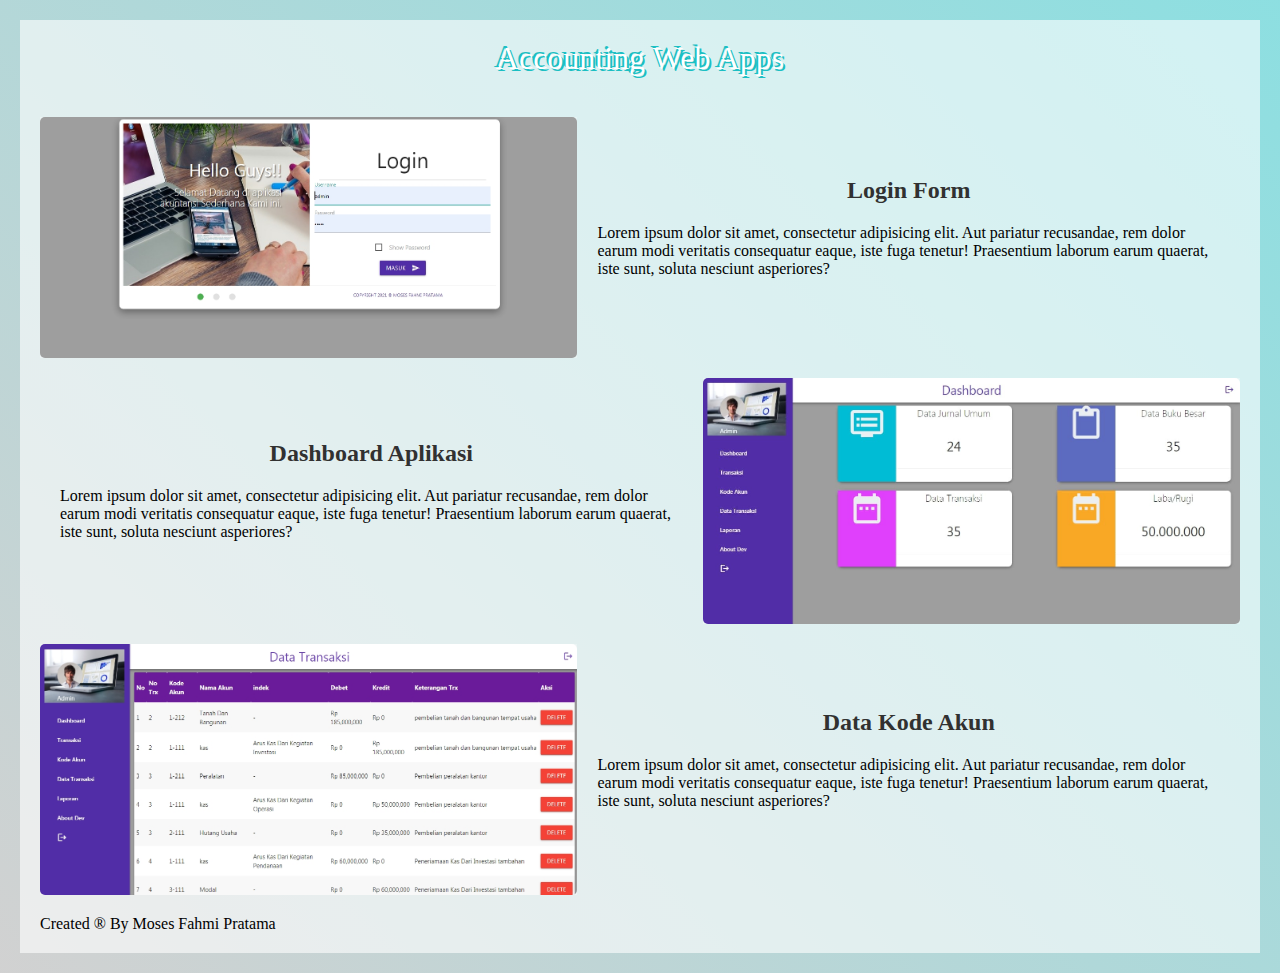
<file: accounting.html>
<!DOCTYPE html>
<html lang="en">
<head>
	<meta charset="UTF-8">
	<meta name="viewport" content="width=device-width, initial-scale=1.0">
	<title>Accounting Web Apps</title>
	<style>
		*{
			margin: 0;
			padding: 0;
			box-sizing: border-box;
		}

		body{
			overflow-x: hidden;
			background: linear-gradient(45deg, rgba(190,190,190,.7),rgba(28,191,195,.5));
			padding: 20px;
		}

		.container{
			display: flex;
			flex-direction: column;
			background: rgba(255, 255, 255, .6);
			padding: 20px;
			width: 100%;
			height: 100%;
		}

		header{
			text-align: center;
			font-size: 2em;
			color: white;
			text-shadow: 2px 2px 0 #1cbfc3, 
						-2px -2px 0 #1cbfc3;
			margin-bottom: 20px;
		}

		.content{
			display: flex;
			margin: 20px 0 20px 0;
		}

		.content:nth-child(even){
			display: flex;
			flex-direction: row-reverse;
			margin: 20px 0 20px 0;
		}

		.content .description{
			display: flex;
			flex-direction: column;
			align-items: center;
			justify-content: center;
		}

		.content .description p{
			padding: 20px;
		}

		.content .description h3{
			text-align: center;
			color: #313131;
			font-size: 1.5em;
		}

		.content .image{
			width: 100%;
		}

		.content .line{
			transition: .5s;
			background: linear-gradient(-45deg, transparent 40%, rgba(0,0,0,.6) 40%, rgba(0,0,0,.6) 50%, transparent 50%);
			background-color: rgba(255, 255, 255, .3);
			background-size: 400% 400%;
			background-position: 90% 90%;
			animation: animate 2s ease infinite;
		}

		.content .line:hover {
			padding: 10px;
		}

		@keyframes animate {
			to{
				background-position: 25% 25%;
			}
		}

		.content .image img {
			width: 100%;
			height: 100%;
			border-radius: 5px;
		}

		@media (max-width: 900px) {
			.content{
				flex-direction: column;
			}
			.content:nth-child(even){
				flex-direction: column;
			}
		}
	</style>
</head>
<body>
	<div class="container">
		<header>Accounting Web Apps</header>
		<main>
			<div class="content">
				<div class="image line">
					<img src="img/projek/accounting/1.jpg" alt="">
				</div>
				<div class="description">
					<h3>Login Form</h3>
					<p>Lorem ipsum dolor sit amet, consectetur adipisicing elit. Aut pariatur recusandae, rem dolor earum modi veritatis consequatur eaque, iste fuga tenetur! Praesentium laborum earum quaerat, iste sunt, soluta nesciunt asperiores?</p>
				</div>
			</div>
			<div class="content">
				<div class="image line">
					<img src="img/projek/accounting/2.jpg" alt="">
				</div>
				<div class="description">
					<h3>Dashboard Aplikasi</h3>
					<p>Lorem ipsum dolor sit amet, consectetur adipisicing elit. Aut pariatur recusandae, rem dolor earum modi veritatis consequatur eaque, iste fuga tenetur! Praesentium laborum earum quaerat, iste sunt, soluta nesciunt asperiores?</p>
				</div>
			</div>
			<div class="content">
				<div class="image line">
					<img src="img/projek/accounting/3.jpg" alt="">
				</div>
				<div class="description">
					<h3>Data Kode Akun</h3>
					<p>Lorem ipsum dolor sit amet, consectetur adipisicing elit. Aut pariatur recusandae, rem dolor earum modi veritatis consequatur eaque, iste fuga tenetur! Praesentium laborum earum quaerat, iste sunt, soluta nesciunt asperiores?</p>
				</div>
			</div>
		</main>
		<div class="footer">
			Created &reg By Moses Fahmi Pratama 
		</div>
	</div>
</body>
</html>
</file>
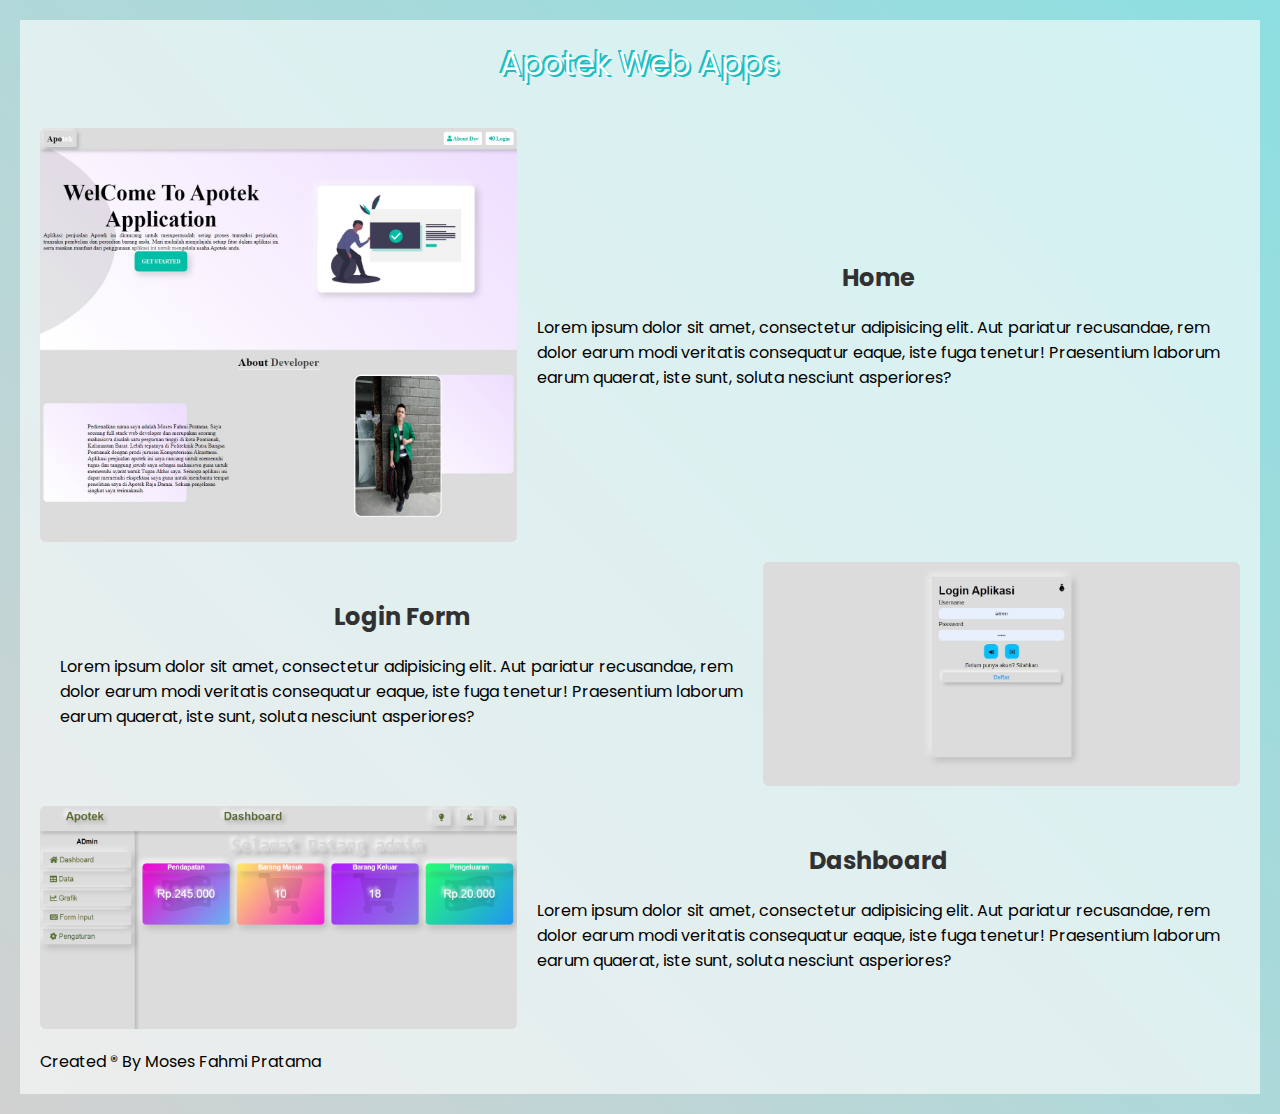
<file: apotek.html>
<!DOCTYPE html>
<html lang="en">
<head>
	<meta charset="UTF-8">
	<meta name="viewport" content="width=device-width, initial-scale=1.0">
	<title>Apotek Web Apps</title>
	<style>
		@import url('https://fonts.googleapis.com/css2?family=Poppins:wght@200;300;400;500;700&display=swap');
		*{
			margin: 0;
			padding: 0;
			box-sizing: border-box;
			font-family: 'Poppins', sans-serif;
		}

		body{
			overflow-x: hidden;
			background: linear-gradient(45deg, rgba(190,190,190,.7),rgba(28,191,195,.5));
			padding: 20px;
		}

		.container{
			display: flex;
			flex-direction: column;
			background: rgba(255, 255, 255, .6);
			padding: 20px;
			width: 100%;
			height: 100%;
		}

		header{
			text-align: center;
			font-size: 2em;
			color: white;
			text-shadow: 2px 2px 0 #1cbfc3, 
						-2px -2px 0 #1cbfc3;
			margin-bottom: 20px;
		}

		.content{
			display: flex;
			margin: 20px 0 20px 0;
		}

		.content:nth-child(even){
			display: flex;
			flex-direction: row-reverse;
			margin: 20px 0 20px 0;
		}

		.content .description{
			display: flex;
			flex-direction: column;
			align-items: center;
			justify-content: center;
		}

		.content .description p{
			padding: 20px;
		}

		.content .description h3{
			text-align: center;
			color: #313131;
			font-size: 1.5em;
		}

		.content .image{
			width: 100%;
		}

		.content .line{
			transition: .5s;
			background: linear-gradient(-45deg, transparent 40%, rgba(0,0,0,.6) 40%, rgba(0,0,0,.6) 50%, transparent 50%);
			background-color: rgba(255, 255, 255, .3);
			background-size: 400% 400%;
			background-position: 90% 90%;
			animation: animate 2s ease infinite;
		}

		.content .line:hover {
			padding: 10px;
		}

		@keyframes animate {
			to{
				background-position: 25% 25%;
			}
		}

		.content .image img {
			width: 100%;
			border-radius: 5px;
			height: 100%;
		}

		@media (max-width: 900px) {
			.content{
				flex-direction: column;
			}
			.content:nth-child(even){
				flex-direction: column;
			}
		}
	</style>
</head>
<body>
	<div class="container">
		<header>Apotek Web Apps</header>
		<main>
			<div class="content">
				<div class="image line">
					<img src="img/projek/apotek/1-home.jpg" alt="">
				</div>
				<div class="description">
					<h3>Home</h3>
					<p>Lorem ipsum dolor sit amet, consectetur adipisicing elit. Aut pariatur recusandae, rem dolor earum modi veritatis consequatur eaque, iste fuga tenetur! Praesentium laborum earum quaerat, iste sunt, soluta nesciunt asperiores?</p>
				</div>
			</div>
			<div class="content">
				<div class="image line">
					<img src="img/projek/apotek/1.jpg" alt="">
				</div>
				<div class="description">
					<h3>Login Form</h3>
					<p>Lorem ipsum dolor sit amet, consectetur adipisicing elit. Aut pariatur recusandae, rem dolor earum modi veritatis consequatur eaque, iste fuga tenetur! Praesentium laborum earum quaerat, iste sunt, soluta nesciunt asperiores?</p>
				</div>
			</div>
			<div class="content">
				<div class="image line">
					<img src="img/projek/apotek/2.jpg" alt="">
				</div>
				<div class="description">
					<h3>Dashboard</h3>
					<p>Lorem ipsum dolor sit amet, consectetur adipisicing elit. Aut pariatur recusandae, rem dolor earum modi veritatis consequatur eaque, iste fuga tenetur! Praesentium laborum earum quaerat, iste sunt, soluta nesciunt asperiores?</p>
				</div>
			</div>
		</main>
		<div class="footer">
			Created &reg By Moses Fahmi Pratama 
		</div>
	</div>
</body>
</html>
</file>
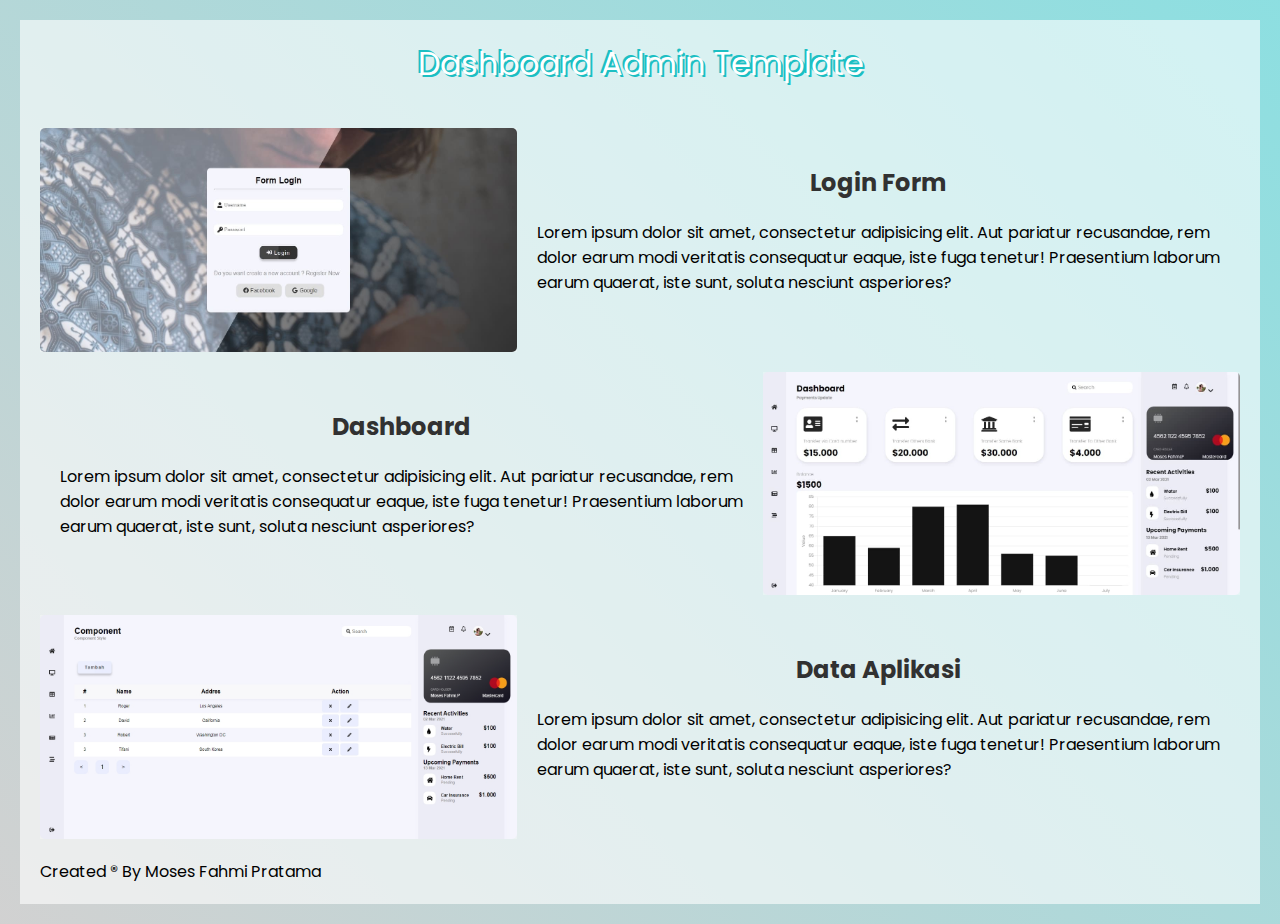
<file: dashboard.html>
<!DOCTYPE html>
<html lang="en">
<head>
	<meta charset="UTF-8">
	<meta name="viewport" content="width=device-width, initial-scale=1.0">
	<title>Dashboard Admin</title>
	<style>
		@import url('https://fonts.googleapis.com/css2?family=Poppins:wght@200;300;400;500;700&display=swap');
		*{
			margin: 0;
			padding: 0;
			box-sizing: border-box;
			font-family: 'Poppins', sans-serif;
		}

		body{
			overflow-x: hidden;
			background: linear-gradient(45deg, rgba(190,190,190,.7),rgba(28,191,195,.5));
			padding: 20px;
		}

		.container{
			display: flex;
			flex-direction: column;
			background: rgba(255, 255, 255, .6);
			padding: 20px;
			width: 100%;
			height: 100%;
		}

		header{
			text-align: center;
			font-size: 2em;
			color: white;
			text-shadow: 2px 2px 0 #1cbfc3, 
						-2px -2px 0 #1cbfc3;
			margin-bottom: 20px;
		}

		.content{
			display: flex;
			margin: 20px 0 20px 0;
		}

		.content:nth-child(even){
			display: flex;
			flex-direction: row-reverse;
			margin: 20px 0 20px 0;
		}

		.content .description{
			display: flex;
			flex-direction: column;
			align-items: center;
			justify-content: center;
		}

		.content .description p{
			padding: 20px;
		}

		.content .description h3{
			text-align: center;
			color: #313131;
			font-size: 1.5em;
		}

		.content .image{
			width: 100%;
		}

		.content .line{
			transition: .5s;
			background: linear-gradient(-45deg, transparent 40%, rgba(0,0,0,.6) 40%, rgba(0,0,0,.6) 50%, transparent 50%);
			background-color: rgba(255, 255, 255, .3);
			background-size: 400% 400%;
			background-position: 90% 90%;
			animation: animate 2s ease infinite;
		}

		.content .line:hover {
			padding: 10px;
		}

		@keyframes animate {
			to{
				background-position: 25% 25%;
			}
		}

		.content .image img {
			width: 100%;
			height: 100%;
			border-radius: 5px;
		}

		@media (max-width: 900px) {
			.content{
				flex-direction: column;
			}
			.content:nth-child(even){
				flex-direction: column;
			}
		}
	</style>
</head>
<body>
	<div class="container">
		<header>Dashboard Admin Template</header>
		<main>
			<div class="content">
				<div class="image line">
					<img src="img/projek/dashboard/1.jpg" alt="">
				</div>
				<div class="description">
					<h3>Login Form</h3>
					<p>Lorem ipsum dolor sit amet, consectetur adipisicing elit. Aut pariatur recusandae, rem dolor earum modi veritatis consequatur eaque, iste fuga tenetur! Praesentium laborum earum quaerat, iste sunt, soluta nesciunt asperiores?</p>
				</div>
			</div>
			<div class="content">
				<div class="image line">
					<img src="img/projek/dashboard/2.jpg" alt="">
				</div>
				<div class="description">
					<h3>Dashboard</h3>
					<p>Lorem ipsum dolor sit amet, consectetur adipisicing elit. Aut pariatur recusandae, rem dolor earum modi veritatis consequatur eaque, iste fuga tenetur! Praesentium laborum earum quaerat, iste sunt, soluta nesciunt asperiores?</p>
				</div>
			</div>
			<div class="content">
				<div class="image line">
					<img src="img/projek/dashboard/3.jpg" alt="">
				</div>
				<div class="description">
					<h3>Data Aplikasi</h3>
					<p>Lorem ipsum dolor sit amet, consectetur adipisicing elit. Aut pariatur recusandae, rem dolor earum modi veritatis consequatur eaque, iste fuga tenetur! Praesentium laborum earum quaerat, iste sunt, soluta nesciunt asperiores?</p>
				</div>
			</div>
		</main>
		<div class="footer">
			Created &reg By Moses Fahmi Pratama 
		</div>
	</div>
</body>
</html>
</file>
